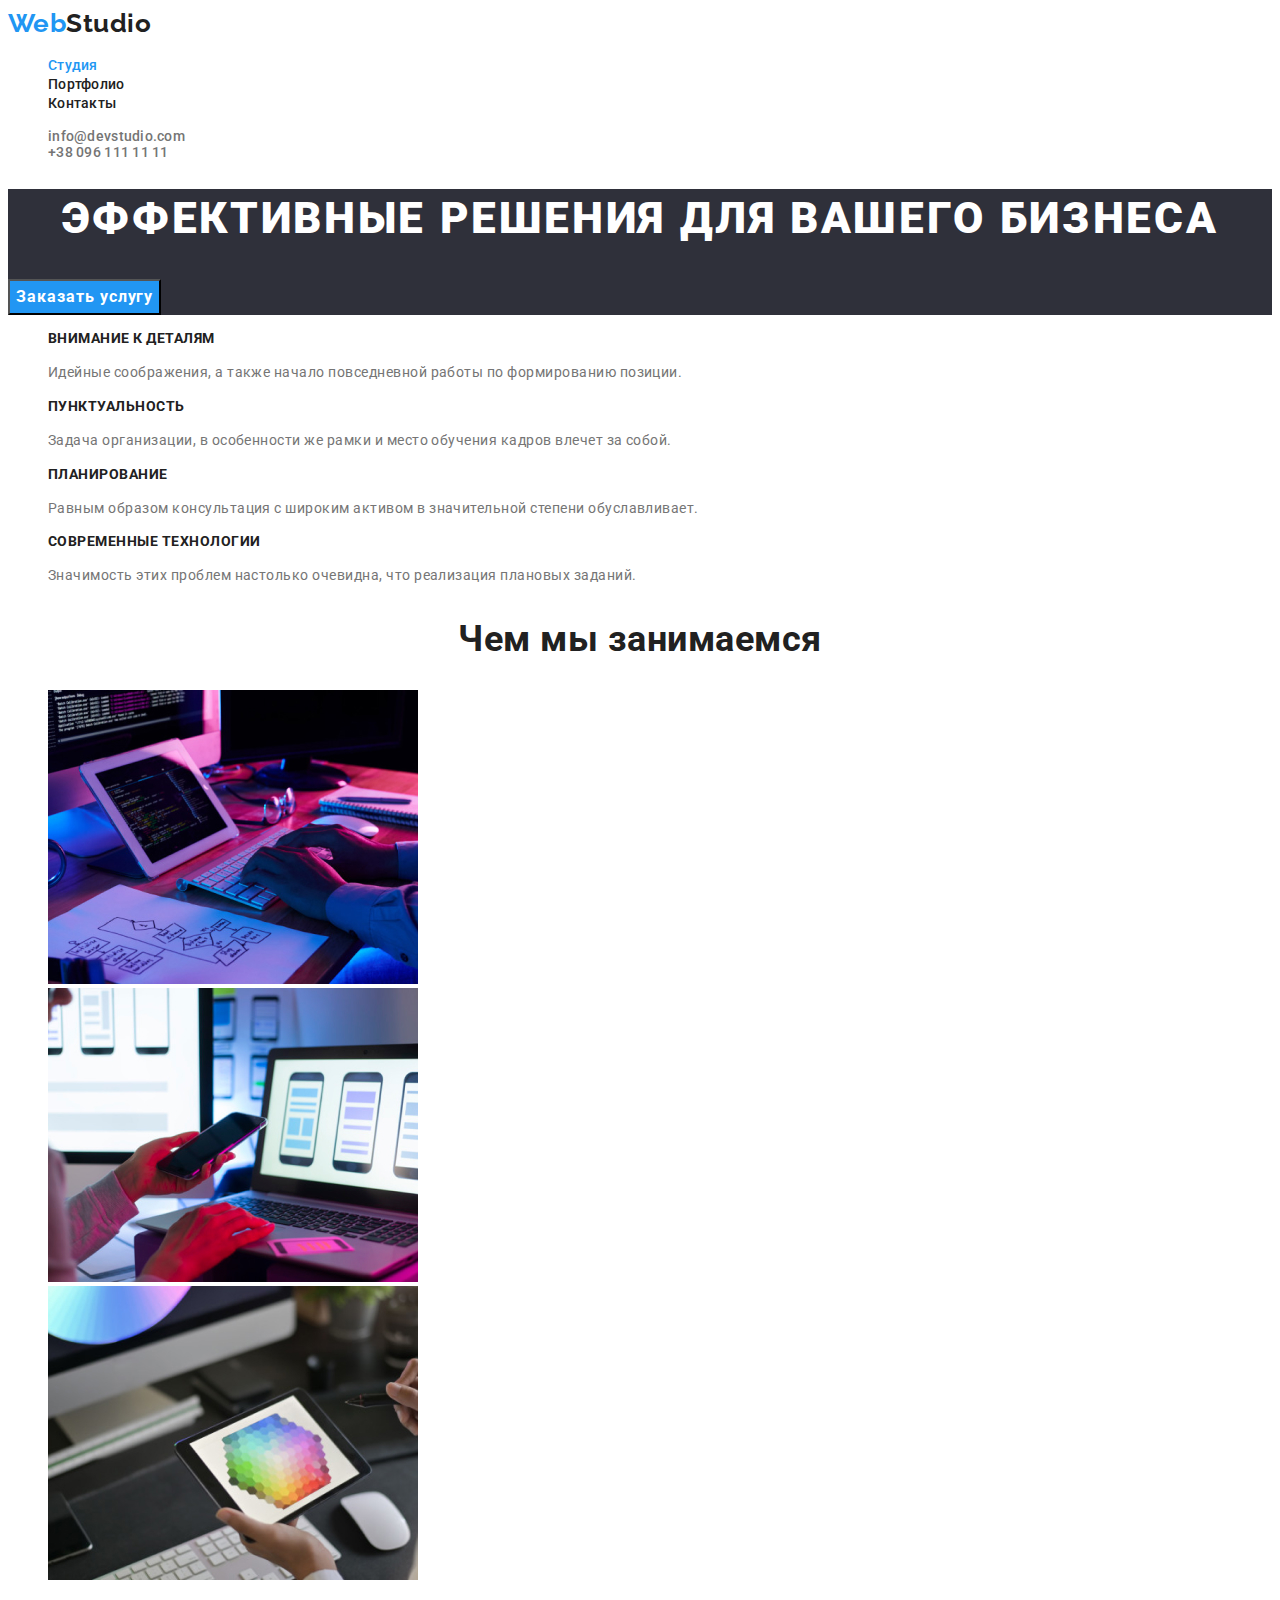
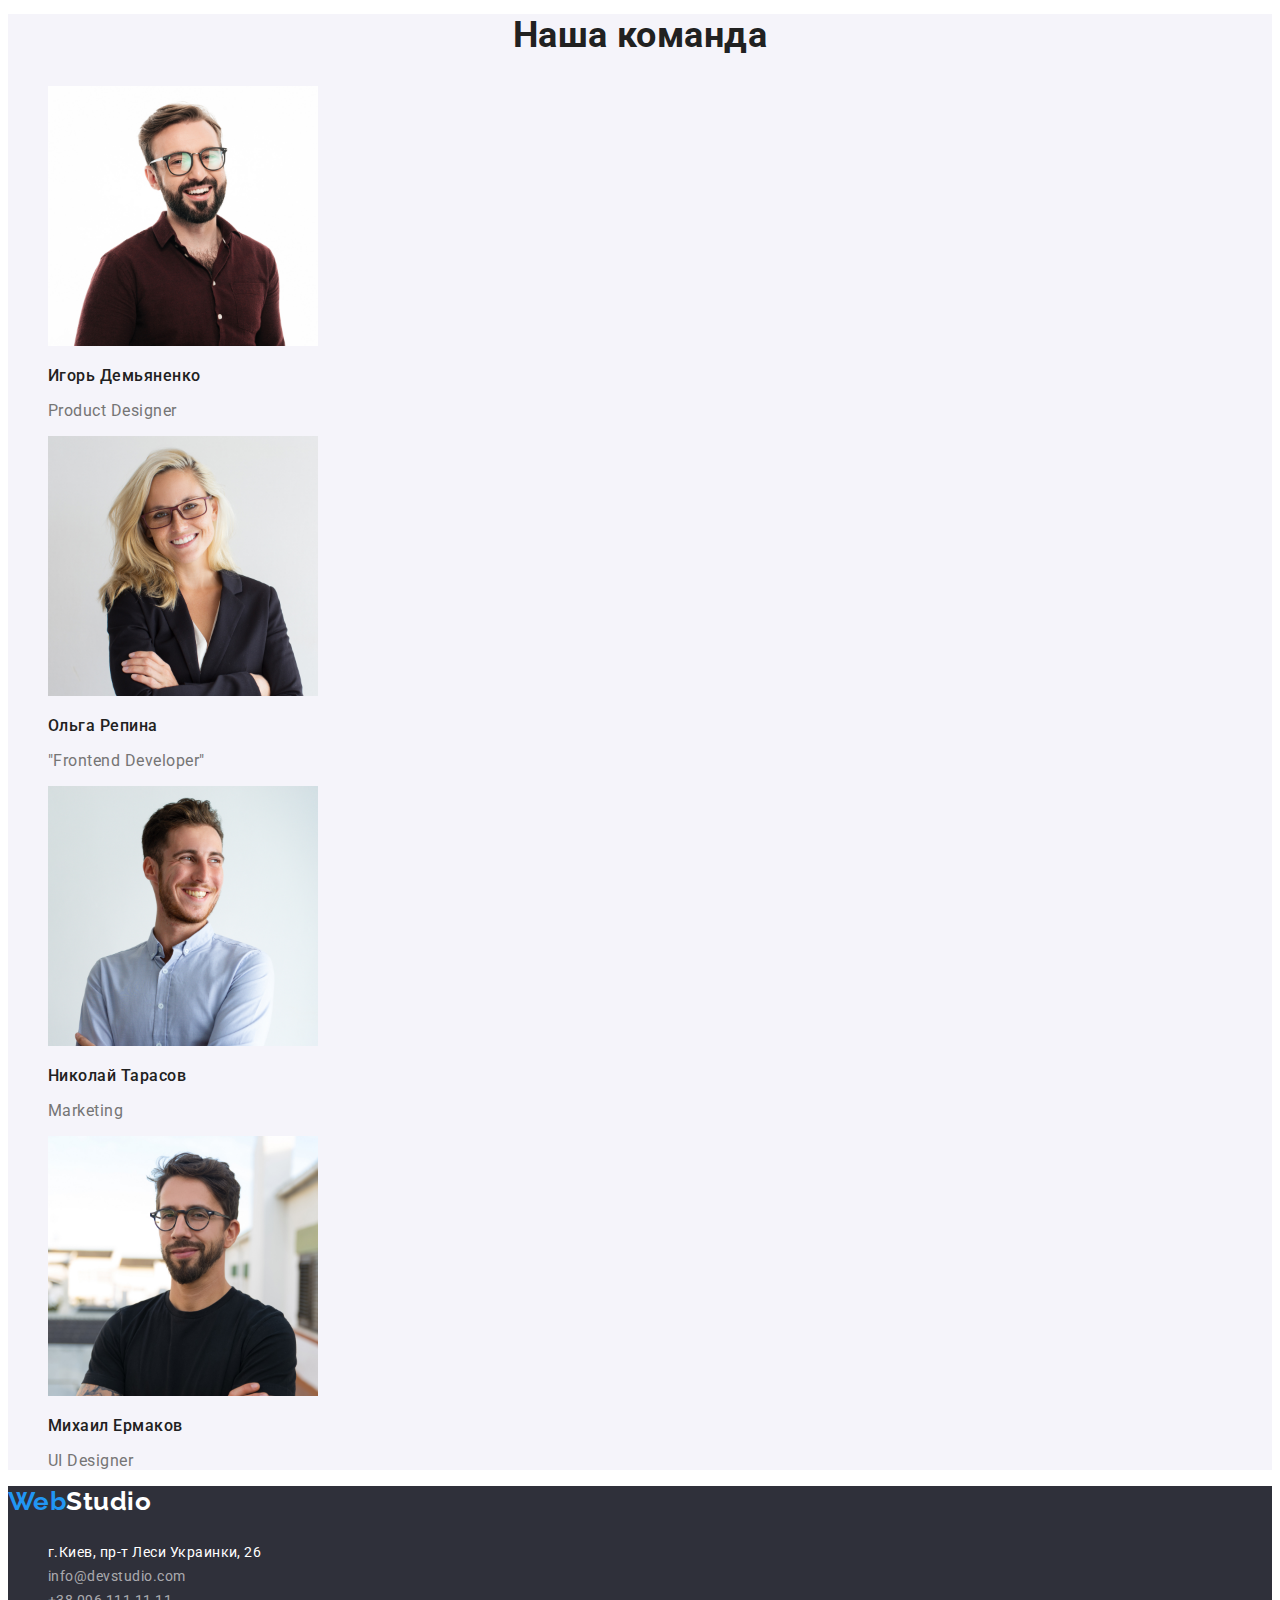
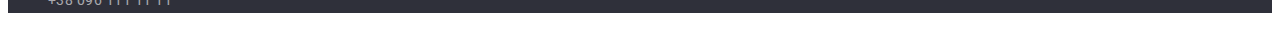
<file: index.html>
<!DOCTYPE html>
<html lang="ru">
<head>
    <meta charset="UTF-8">
    <meta http-equiv="X-UA-Compatible" content="IE=edge">
    <meta name="viewport" content="width=device-width, initial-scale=1.0">
    <title>Document</title>
    <link href="https://fonts.googleapis.com/css2?family=Raleway:wght@700&family=Roboto:wght@400;500;700;900&display=swap"
        rel="stylesheet">
    <link rel="stylesheet" href="./css/styles.css" />
</head>
<body>
    <header class="header-active">
        <nav class="main-navigation list">
            <a href="./index.html" class="header-link list" ><span>Web</span>Studio</a>
            <ul class="list">
                <li class="header-navigation"> <a href="./index.html" class="current">Студия</a></li>
                <li class="header-navigation"> <a href="./portfolio.html">Портфолио</a></li>
                <li class="header-navigation"> <a href="">Контакты</a></li>
            </ul>
        </nav>
        <ul class="header-list">
            <li class="header-item list"> <a href="mailto:info@devstudio.com">info@devstudio.com</a></li>
            <li class="header-item list"> <a href="tel:+380961111111">+38 096 111 11 11</a></li>
        </ul>
    
    </header>
    <main>
        <section class="hero">
            <h1 class="hero-title">Эффективные решения для вашего бизнеса</h1>
            <button class="btn-hero">Заказать услугу</button>
        </section>
                
        <section class="benefits">
            <h2 class="section-title">Наши преимущиства</h2>
            <ul class="benefits list">
                <li class="benefits-item">
                    <h3 class="benefits-title">Внимание к деталям</h3>
                    <p class="benefits-text">Идейные соображения, а также начало повседневной работы по формированию позиции.</p>
                </li>
                <li class="benefits-item">
                    <h3 class="benefits-title">Пунктуальность</h3>
                    <p class="benefits-text">Задача организации, в особенности же рамки и место обучения кадров влечет за собой.</p>
                </li>
                <li class="benefits-item">
                    <h3 class="benefits-title">Планирование</h3>
                    <p class="benefits-text">Равным образом консультация с широким активом в значительной степени обуславливает.</p>
                </li>
                <li class="benefits-item">
                    <h3 class="benefits-title">Современные технологии</h3>
                    <p class="benefits-text">Значимость этих проблем настолько очевидна, что реализация плановых заданий.</p>
                </li>
            </ul>
        </section>
    
        <section class="work">
            <h2 class="work-title">Чем мы занимаемся</h2>
            <ul class="work list">
                <li class="work-item list">
                    <img src="./images/about/img1.jpg" alt="на листе бумаги оттображена схема, человек печатает на клавиатуре" width="370"></li>
                <li class="work-item list">
                    <img src="./images/about/img2.jpg" alt="в руках телефон, рядом компьетер " width="370"></li>
                <li class="work-item list">
                    <img src="./images/about/img3.jpg" alt="в руках планшет на котором изображена палитра цветов" width="370"></li>
            </ul>
        </section>
        
        <section class="team">
            <h2 class="team-title">Наша команда</h2>
            <ul class="team list">  
                <li class="team-item"><img src="./images/team/img1.jpg" alt="Фото продуктового дизайнера Игоря Демьяненко" width="270">
                    <div>
                        <h3 class="employee-title">Игорь Демьяненко</h3>
                        <p class="team-text">Product Designer</p>
                    </div>
                </li>
                <li class="team-item"><img src="./images/team/img2.jpg" alt="Фото фронтенд-разработчика Ольги Репиной" width="270">
                    <div>
                        <h3 class="employee-title">Ольга Репина</h3>
                        <p class="team-text">"Frontend Developer"</p>
                    </div>
                </li>
                <li class="team-item"><img src="./images/team/img3.jpg" alt="Фото маркетолога Николая Тарасова" width="270">
                    <div>
                        <h3 class="employee-title" >Николай Тарасов</h3>
                        <p class="team-text">Marketing</p>
                    </div>
                </li>
                <li class="team-item"><img src="./images/team/img4.jpg" alt="Фото UI дизайнера Михаила Ермакова" width="270">
                    <div>
                        <h3 class="employee-title">Михаил Ермаков</h3>
                        <p class="team-text">UI Designer</p>
                    </div>
                </li>
            </ul>
        </section>
    </main>
    <footer class="footer-active">
        <a class="footer-logo" href="./index.html"><span>Web</span>Studio</a>
        <address>
            <ul class="footer list">
                <li class="footer-link"> <a
                        href="https://www.google.com/maps/place/%D0%B1%D1%83%D0%BB.+%D0%9B%D0%B5%D1%81%D0%B8+%D0%A3%D0%BA%D1%80%D0%B0%D0%B8%D0%BD%D0%BA%D0%B8,+26,+%D0%9A%D0%B8%D0%B5%D0%B2,+%D0%A3%D0%BA%D1%80%D0%B0%D0%B8%D0%BD%D0%B0,+02000/@50.4265807,30.5361971,17z/data=!3m1!4b1!4m5!3m4!1s0x40d4cf0e033ecbe9:0x57a4dffefec77da0!8m2!3d50.4265807!4d30.5383858"
                        target="_blank" rel="noreferrer noopener">
                        г.Киев, пр-т Леси Украинки, 26</a></li>
                <li class="footer-item"> <a href="mailto:info@devstudio.com">info@devstudio.com</a></li>
                <li class="footer-item"> <a href="tel:+380961111111">+38 096 111 11 11</a></li>
            </ul>
        </address>
    </footer>

</body>


</html>
</file>
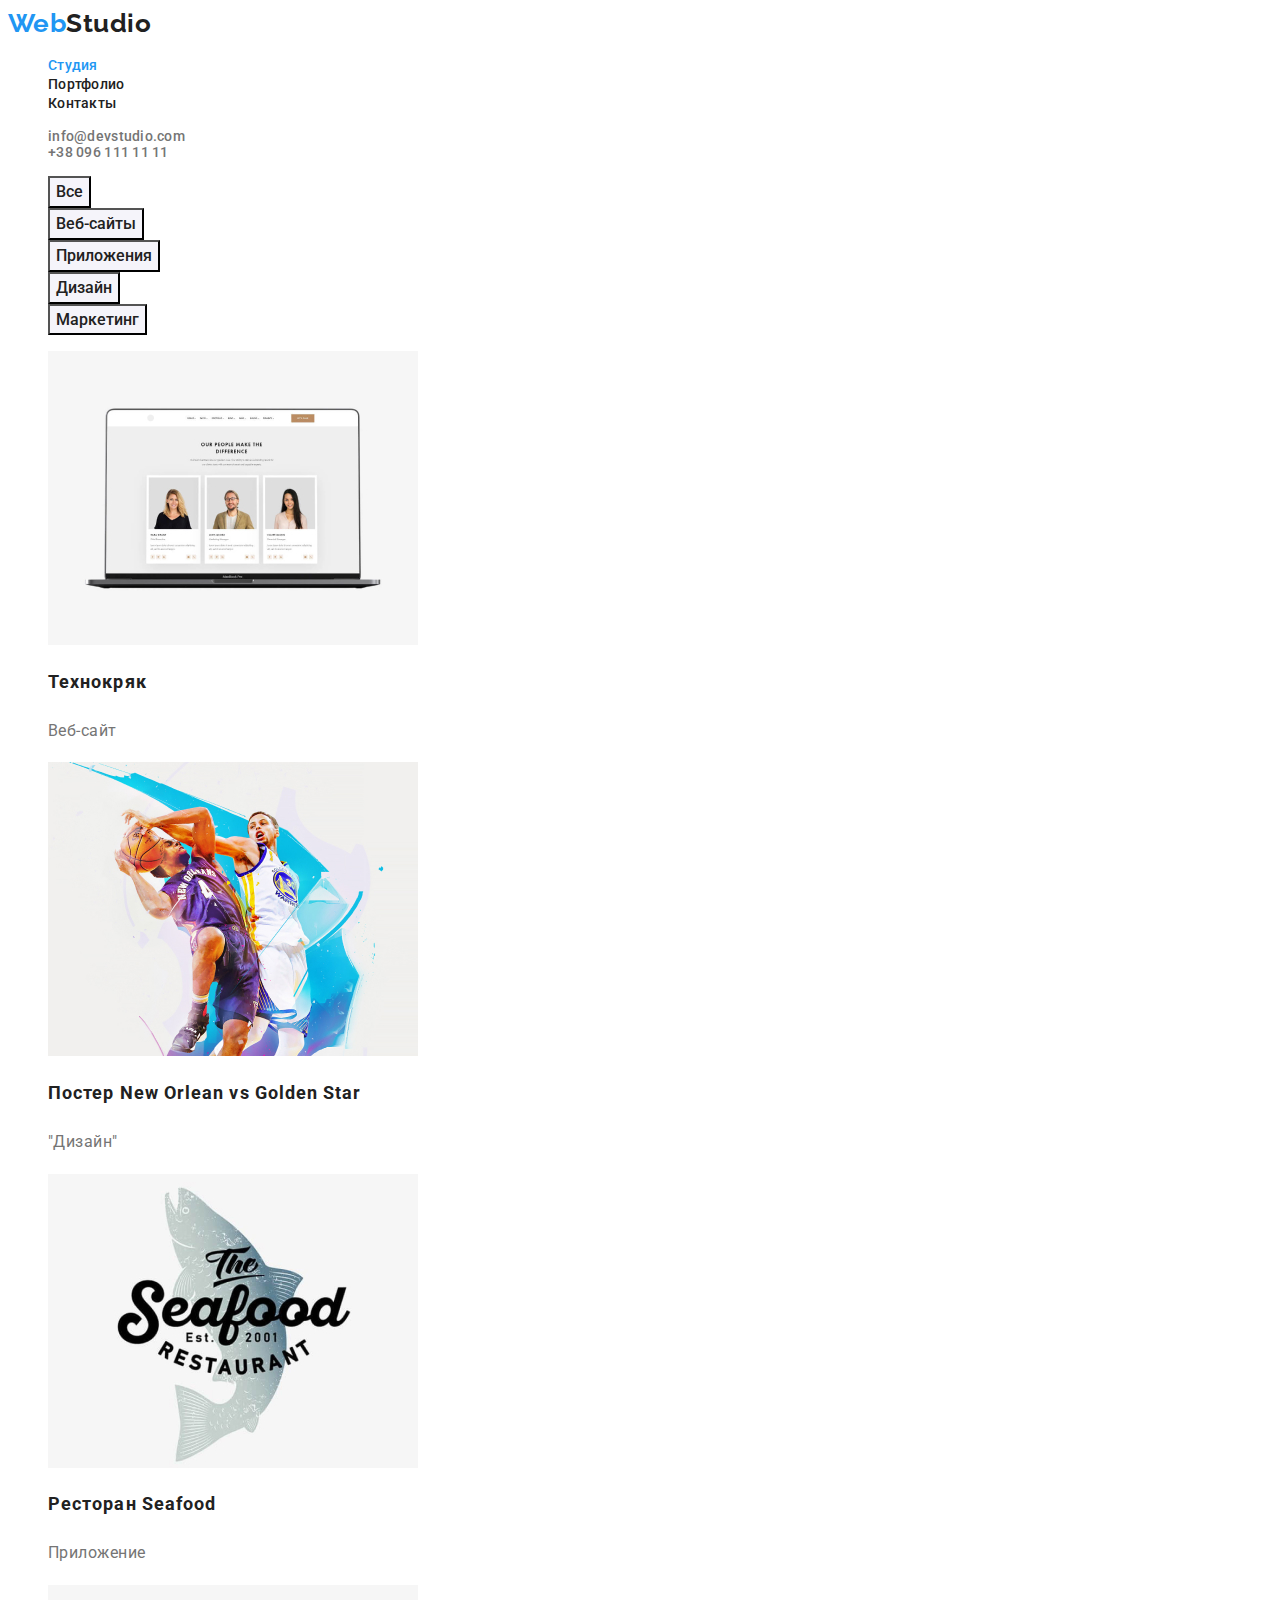
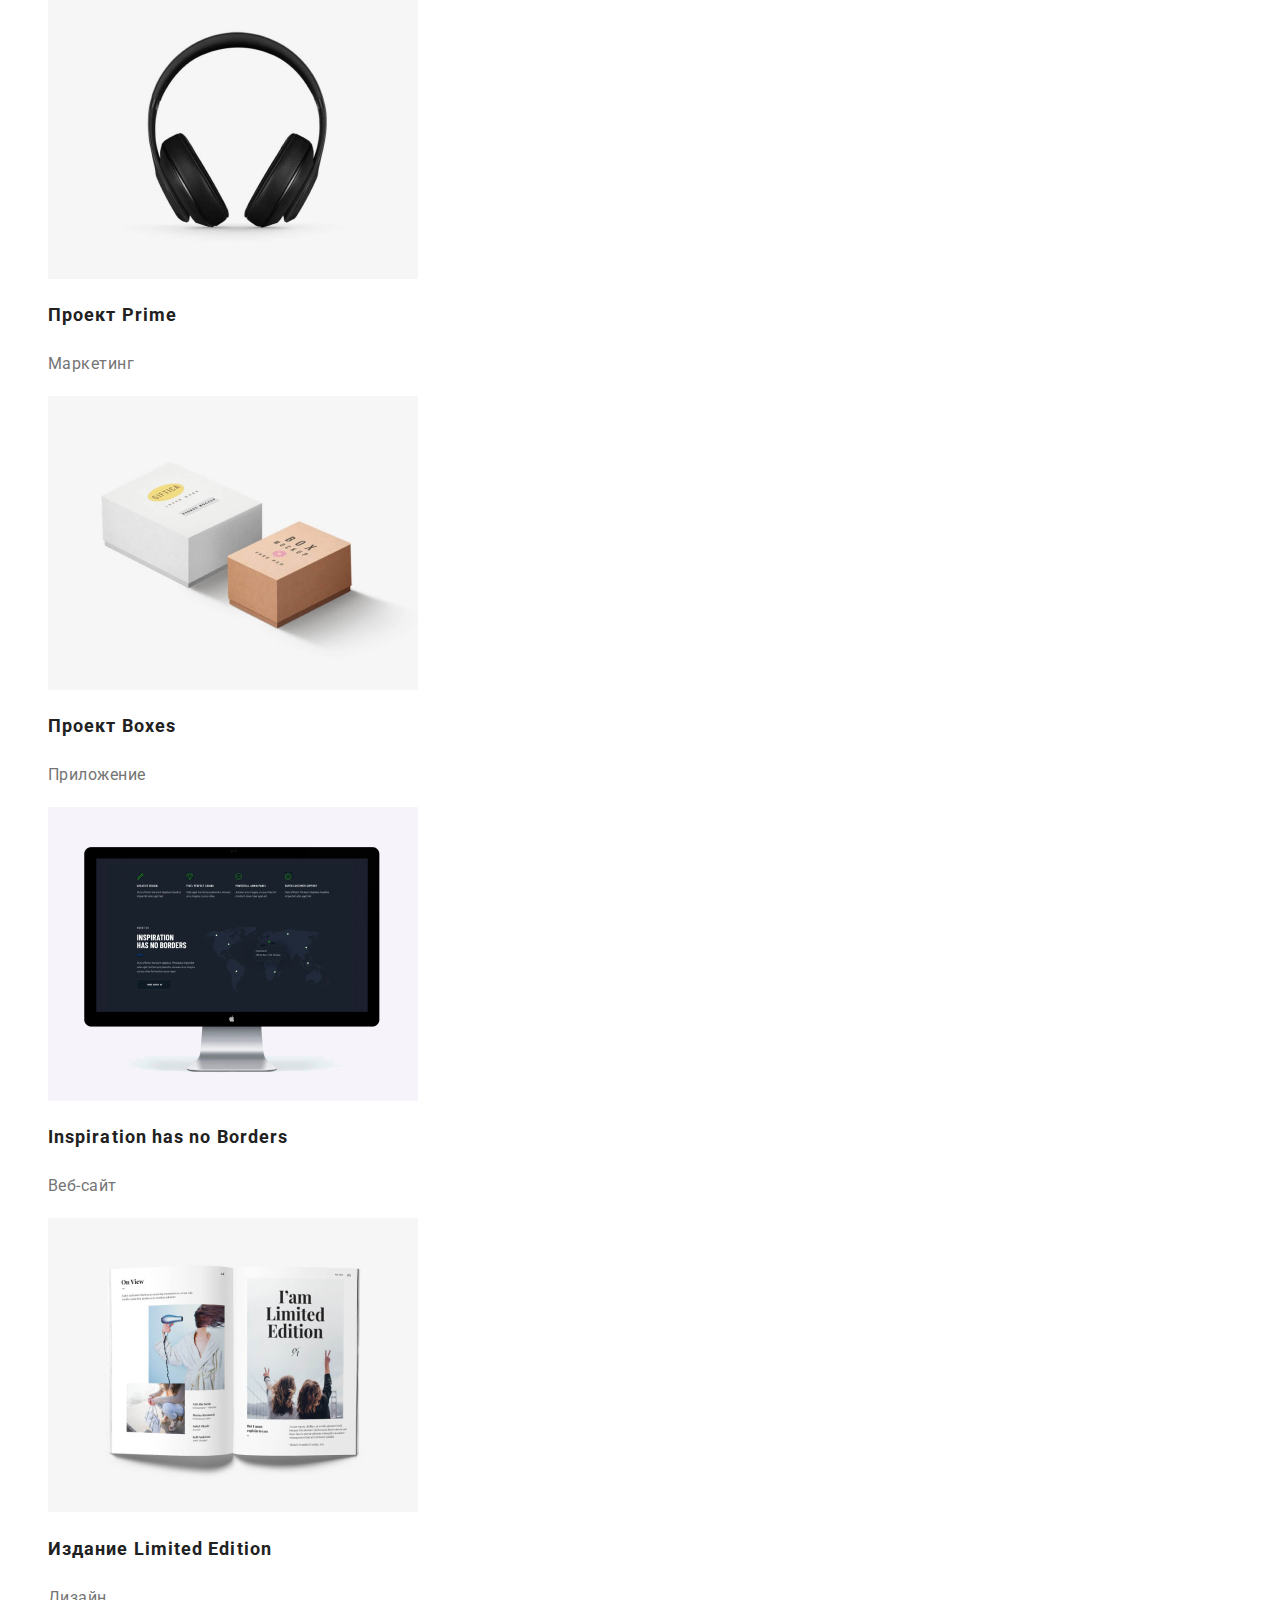
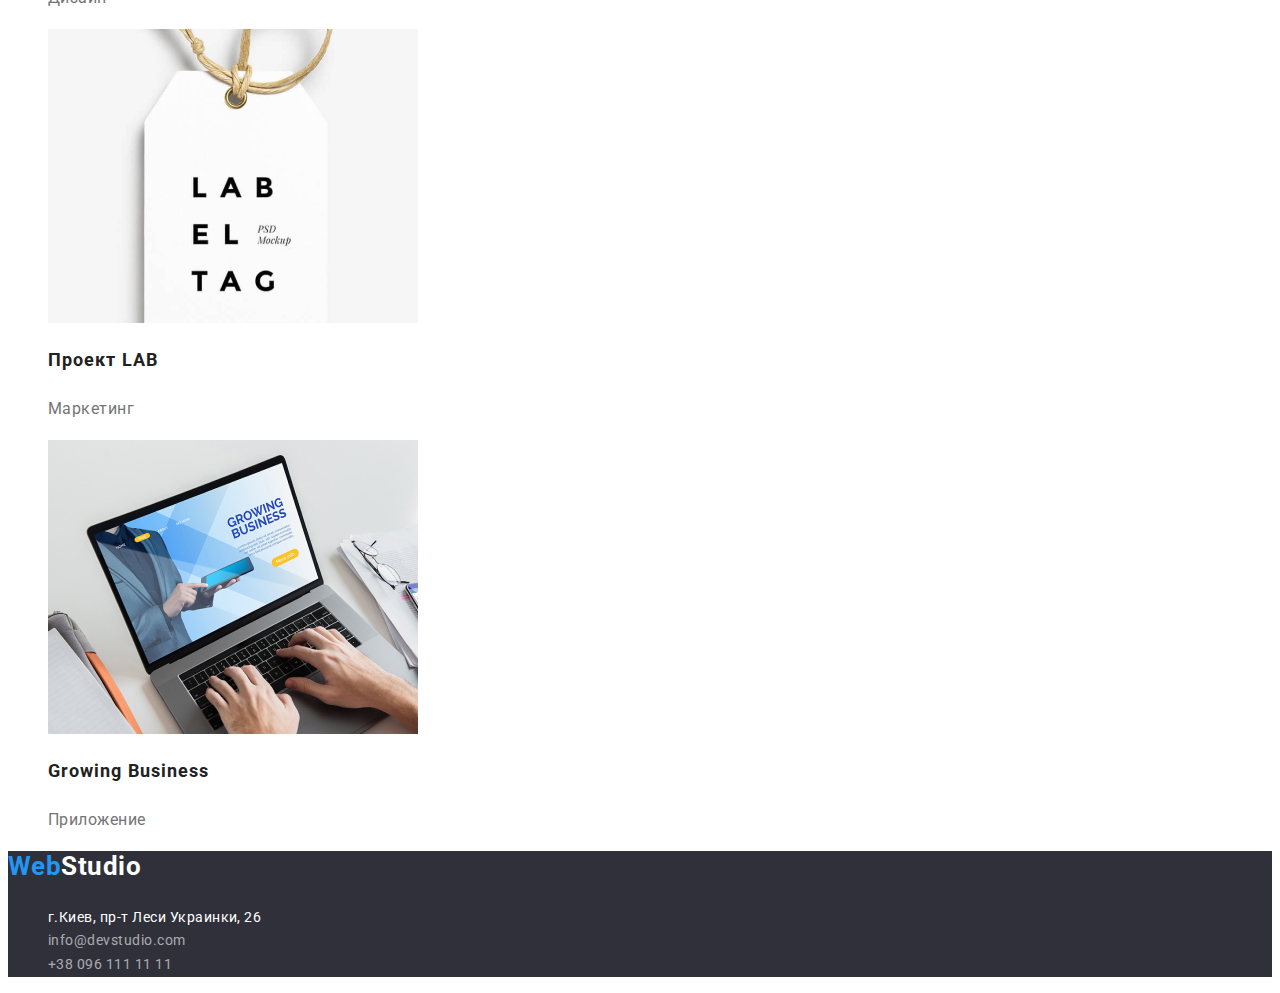
<file: portfolio.html>
<!DOCTYPE html>
<html lang="ru">
<head>
    <meta charset="UTF-8">
    <meta http-equiv="X-UA-Compatible" content="IE=edge">
    <meta name="viewport" content="width=device-width, initial-scale=1.0">
    <title>Portfolio</title>
    <link href="https://fonts.googleapis.com/css2?family=Raleway:wght@700&family=Roboto:wght@400;500;700;900&display=swap"
        rel="stylesheet">
    <link rel="stylesheet" href="./css/styles.css" />
</head>
<body>
    <header class="header-active">
        <nav class="main-navigation list">
            <a href="./index.html" class="header-link list"><span>Web</span>Studio</a>
            <ul class="list">
                <li class="header-navigation"> <a href="./index.html" class="current">Студия</a></li>
                <li class="header-navigation"> <a href="./portfolio.html">Портфолио</a></li>
                <li class="header-navigation"> <a href="">Контакты</a></li>
            </ul>
        </nav>
        <ul class="header-list">
            <li class="header-item list"> <a href="mailto:info@devstudio.com">info@devstudio.com</a></li>
            <li class="header-item list"> <a href="tel:+380961111111">+38 096 111 11 11</a></li>
        </ul>
    
    </header>
    <main>
        <section class="portfolio">
            <h1 class="portfolio-work">Наши работы</h1>
            <ul class="portfolio-navigation">
                <li class="btn list"> <button class="btn-portfolio" type="button">Все</button></li>
                <li class="btn list"> <button class="btn-portfolio" type="button">Веб-сайты</button></li>
                <li class="btn list"> <button class="btn-portfolio" type="button">Приложения</button></li>
                <li class="btn list"> <button class="btn-portfolio" type="button">Дизайн</button></li>
                <li class="btn list"> <button class="btn-portfolio" type="button">Маркетинг</button></li>
            </ul>
               
            
            <ul class="portfolio list">  
                <li class="portfolio-item"><img src="./images/work/img1.jpg" alt="Пример вебсайта на планшете" width="370">
                    <div>
                        <h2 class="portfolio-title">Технокряк</h2>
                        <p class="portfolio-text">Веб-сайт</p>
                    </div>
                </li>
                <li class="portfolio-item"><img src="./images/work/img2.jpg" alt="Постер с двумя баскетболистами" width="370">
                    <div>
                        <h2 class="portfolio-title">Постер New Orlean vs Golden Star</h2>
                        <p class="portfolio-text">"Дизайн"</p>
                    </div>
                </li>
                <li class="portfolio-item"><img src="./images/work/img3.jpg" alt="На фоне рыбы логотип ресторана" width="370">
                    <div>
                        <h2 class="portfolio-title">Ресторан Seafood</h2>
                        <p class="portfolio-text">Приложение</p>
                    </div>
                </li>
                <li class="portfolio-item"><img src="./images/work/img4.jpg" alt="Наушники" width="370">
                    <div>
                        <h2 class="portfolio-title">Проект Prime</h2>
                        <p class="portfolio-text">Маркетинг</p>
                    </div>
                </li>
                <li class="portfolio-item"><img src="./images/work/img5.jpg" alt="Две коробки" width="370">
                    <div>
                        <h2 class="portfolio-title">Проект Boxes</h2>
                        <p class="portfolio-text">Приложение</p>
                    </div>
                </li>
                <li class="portfolio-item"><img src="./images/work/img6.jpg" alt="Монитор" width="370">
                    <div>
                        <h2 class="portfolio-title">Inspiration has no Borders</h2>
                        <p class="portfolio-text" >Веб-сайт</p>
                    </div>
                </li>
                <li class="portfolio-item"><img src="./images/work/img7.jpg" alt="Раскрытый журнал" width="370">
                    <div>
                        <h2 class="portfolio-title">Издание Limited Edition</h2>
                        <p class="portfolio-text">Дизайн</p>
                    </div>
                </li>
                <li class="portfolio-item"><img src="./images/work/img8.jpg" alt="Бирка с надписью проэкта" width="370">
                    <div>
                        <h2 class="portfolio-title">Проект LAB</h2>
                        <p class="portfolio-text">Маркетинг</p>
                    </div>
                </li>
                <li class="portfolio-item"><img src="./images/work/img9.jpg" alt="Ноутбук" width="370">
                    <div>
                        <h2 class="portfolio-title">Growing Business</h2>
                        <p class="portfolio-text">Приложение</p>
                    </div>
                </li>
            </ul>
        </section>
    </main>
    <footer class="footer-active">
        <a class="footer-link" href="./index.html"><span>Web</span>Studio</a>
        <address>
            <ul class="footer list">
                <li class="footer-link"> <a
                        href="https://www.google.com/maps/place/%D0%B1%D1%83%D0%BB.+%D0%9B%D0%B5%D1%81%D0%B8+%D0%A3%D0%BA%D1%80%D0%B0%D0%B8%D0%BD%D0%BA%D0%B8,+26,+%D0%9A%D0%B8%D0%B5%D0%B2,+%D0%A3%D0%BA%D1%80%D0%B0%D0%B8%D0%BD%D0%B0,+02000/@50.4265807,30.5361971,17z/data=!3m1!4b1!4m5!3m4!1s0x40d4cf0e033ecbe9:0x57a4dffefec77da0!8m2!3d50.4265807!4d30.5383858"
                        target="_blank" rel="noreferrer noopener">
                        г.Киев, пр-т Леси Украинки, 26</a></li>
                <li class="footer-item"> <a href="mailto:info@devstudio.com">info@devstudio.com</a></li>
                <li class="footer-item"> <a href="tel:+380961111111">+38 096 111 11 11</a></li>
            </ul>
        </address>
    </footer>

</body>


</html>
</file>
<file: css/styles.css>
/* цвет основного текста #757575*/
/* вторичный цвет текста #212121 */
/* белый цвет #FFFFFF */
/* акцентный цвет текста #2196F3 */
/* вторичный цвет фона #F5F4FA;*/
/* цвет фона футера #2F303A; */
/* цвет фона #e5e5e5 */


:root {
    --primary-text-color:#212121;
    --text-color:#757575;
    --accent-color:#2196F3;
    --white-color:#ffffff;
    --secondary-background-color:#F5F4FA;
}

body {
   background-color: #ffffff;
   color: #757575;
   font-family: Roboto, sans-serif;
   letter-spacing: 0.03em;
   text-decoration: none;
}

.link {
    text-decoration: none;
}

.list {
    list-style: none;
}

/* logo */ 

.header-link {
    color: var(--primary-text-color);

    font-family: Raleway,
    sans-serif;
    font-weight: 700;
    font-size: 26px;
    line-height: 1.19;

    cursor: pointer;
    text-decoration: none;

    }

span {
    color: var(--accent-color);
}

 /* navigation */ 

.header-navigation a {
    color:var(--primary-text-color);

    font-weight: 500;
    font-size: 14px;
    line-height: 1.14;
    letter-spacing: 0.02em;
    text-decoration: none;
    cursor: pointer;
}

.main-navigation .header-navigation .current {
    color: var(--accent-color);

    font-weight: 500;
    font-size: 14px;
    line-height: 1.14;
    letter-spacing: 0.02em;
    
}

.header-navigation a:hover,
.header-navigation a:focus
{
    color:var(--accent-color);
}
.header-list a {
    color:var(--text-color);
}

.header-list a:hover,
.header-list a:focus {
    color:var(--accent-color);
}

.header-item {
    font-weight: 500;
    font-size: 14px;
    line-height: 16px;
    letter-spacing: 0.02em;
}


header {
    background: var(--white-color);
}

  /* section hero */

 .hero-title {
    color:var(--white-color);

    font-weight: 900;
    font-size: 44px;
    line-height: 1.36;
    text-align: center;
    letter-spacing: 0.06em;
    text-transform: uppercase;
 }

.header-link,
.header-item a {
    text-decoration: none;
}

.hero {
    background-color: #2F303A;
}

/* section */

.section-title, 
.benefits-title,
.work-title,
.team-title,
.employee-title,
.portfolio-work,
.portfolio-title
{
    color:var(--primary-text-color);
}

.section-title, .portfolio-work {
visibility: hidden;
pointer-events: none;
position: absolute;
}

.benefits-title {
    font-weight: 700;
    font-size: 14px;
    line-height: 1.14;
    text-transform: uppercase;
}

.benefits-text {
    font-size: 14px;
    line-height: 1.71;
 }

.work-title, .team-title {
    font-weight: 700;
    font-size: 36px;
    line-height: 1.17;
    text-align: center;
}

.employee-title {
    font-weight: 500;
    font-size: 16px;
    line-height: 1.19; 
}
.team-text {
    font-size: 16px;
    line-height: 1.19;
}

.portfolio-title {
    font-weight: 700;
    font-size: 18px;
    line-height: 2.0; 
    letter-spacing: 0.06em;
}

.portfolio-text {
    font-weight: 400;
    font-size: 16px;
    line-height: 1.88;
}

.team {
    background-color: #F5F4FA;
}

/* Button */

.btn-hero {
    color: var(--white-color);

    background-color: var(--accent-color);
    font-family: inherit;
    font-family: 'Roboto';
    font-weight: 700;
    font-size: 16px;
    line-height: 1.88;
    letter-spacing: 0.06em;
}

.btn-portfolio {
    color: var(--primary-text-color);
    background-color: var(--secondary-background-coloror);
    font-family: inherit;
    font-weight: 500;
    font-size: 16px;
    line-height: 1.62; 
    background-color: #F5F4FA;
    cursor: pointer;
}

.btn-portfolio:hover,
.btn-portfolio:focus {
    color: var(--white-color);
    background-color: var(--accent-color);
}

 /* footer */

.footer-link a,
.footer-active a,
.footer-item a,
.footer-logo {
    text-decoration: none;
}

.footer-logo {
    font-family: 'Raleway';
    font-weight: 700;
    font-size: 26px;
    line-height: 1.19;
    
    color:var(--white-color);
}

.footer-link {
    color:var(--white-color);

    font-weight: 700;
    font-size: 26px;
    line-height: 1.19;
}

.footer-link:hover,
.footer-link:focus {
    color: var(--accent-color);
}

.footer-item a {
    color:rgba(255, 255, 255, 0.6);
    font-weight: 400;
    font-size: 14px;
    line-height: 1.71;
}
.footer-link a {
    color: var(--white-color);
    font-weight: 400;
    font-size: 14px;
    line-height: 1.71;
}

.footer-item a:hover,
.footer-item a:focus {
    color: var(--accent-color);
}

.footer-link a:hover,
.footer-link a:focus {
    color: var(--accent-color);
}

footer {
    background: #2F303A;
}
address {
    font-style: normal;
}
</file>
